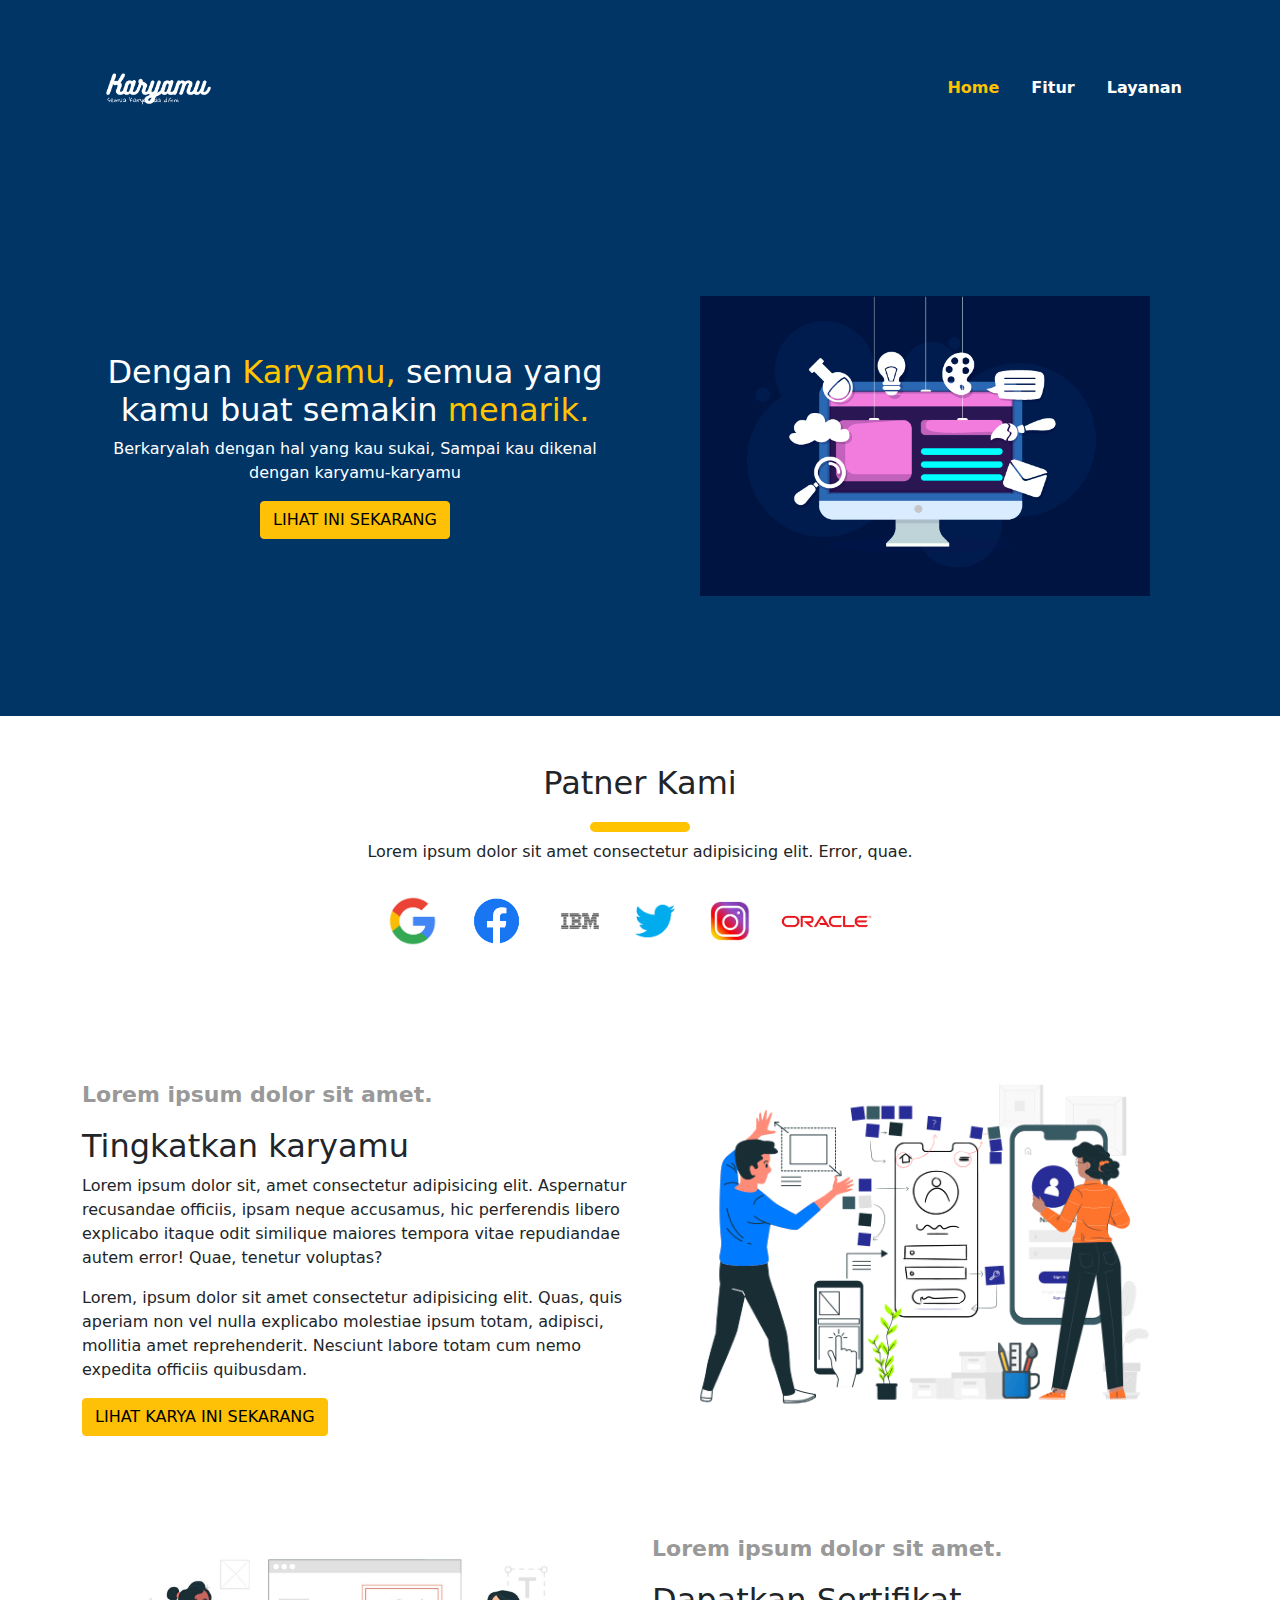
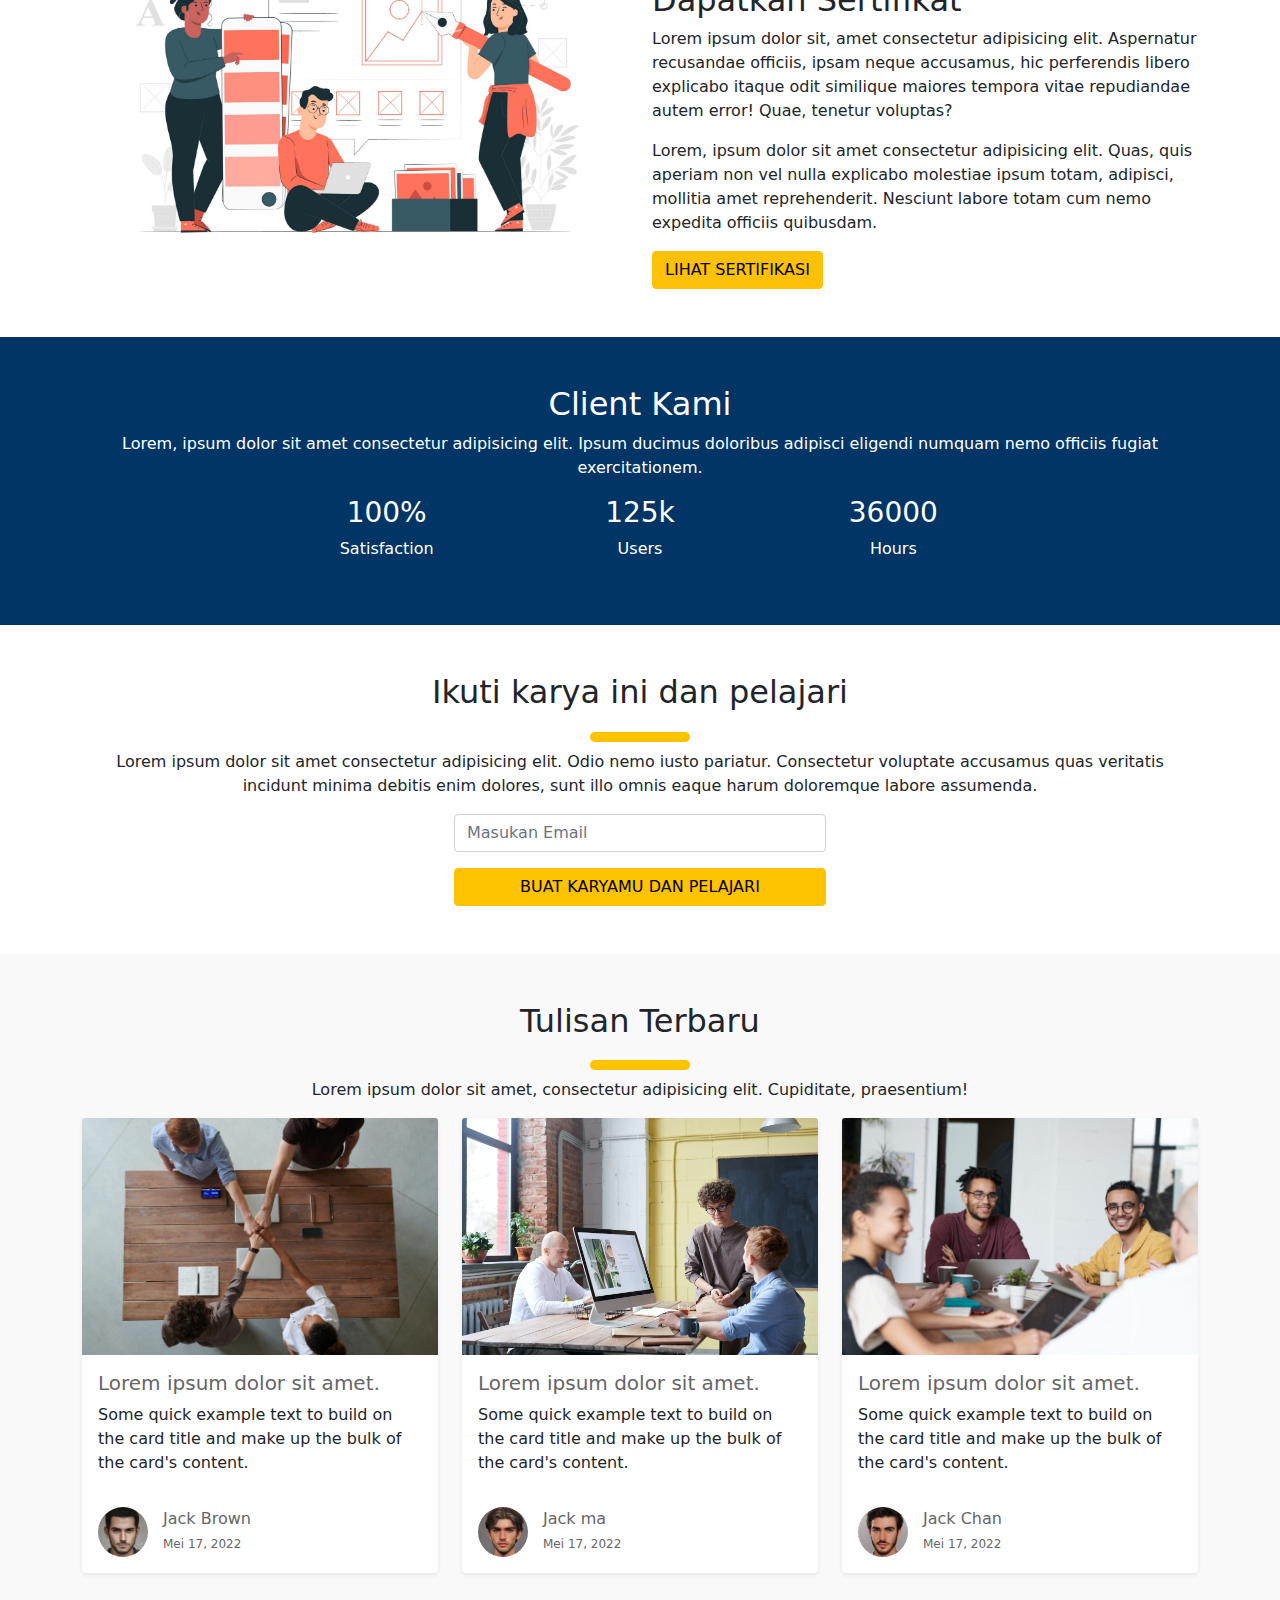
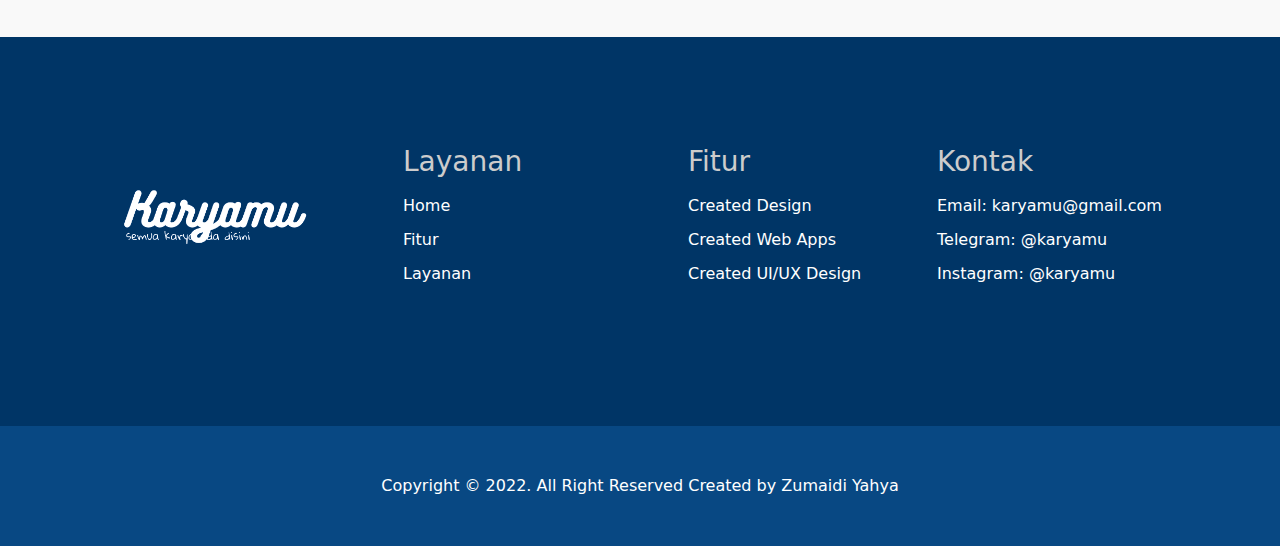
<file: index.html>
<!DOCTYPE html>
<html lang="en">
<head>
    <meta charset="UTF-8">
    <meta http-equiv="X-UA-Compatible" content="IE=edge">
    <meta name="viewport" content="width=device-width, initial-scale=1.0">
    <title>Karyamu</title>

    <!--Css-->
    <link rel="short icon" href="assets/img/Karyamu.png">
    <link rel="stylesheet" href="assets/css/bootstrap.min.css">
    <link rel="stylesheet" href="assets/css/main.css">
</head>
<body>

    <!--Header-->
    <header class="navbar sticky-top navbar-expand-lg navbar-dark  main-nav"> <!--Sticky top untuk membuat posisi navbar menjadi tetap saat di scroll-->
        <div class="container">
          <a class="navbar-brand" href="index.html">
              <img src="assets/img/Karyamu-removebg-preview.png" class="main-logo main-logo-putih">
              <img src="assets/img/Karyamu111.png" class="main-logo main-logo-biru">   
           <a>
          <button class="navbar-toggler" type="button" data-bs-toggle="collapse" data-bs-target="#navbarNavAltMarkup" aria-controls="navbarNavAltMarkup" aria-expanded="false" aria-label="Toggle navigation">
            <span class="navbar-toggler-icon"></span>
          </button>
          <div class="collapse navbar-collapse" id="navbarNavAltMarkup">
            <div class="navbar-nav ms-auto py-3"> <!--ms auto membuat navbar auto atau navbar menjadi sebelah kanan-->
              <a class="nav-link active px-3" aria-current="page" href="#">Home</a><!--py untuk garis menurun, px untuk garis kesamping x sumbu samping y sumbu garis kebawah-->
              <a class="nav-link px-3" href="page.html">Fitur</a>
              <a class="nav-link px-3" href="page.html">Layanan</a>
            </div>
          </div>
        </div>
      </header>
    <!--Akhir-->      


    <!--membuat jumbotron/hero-->
    <section class="main-biru">
        <div class="container py-5">
        <div class="row">
            <div class="col-lg-6 text-center align-self-center">
                <div class="">
                    <h2>
                        Dengan <span>Karyamu,</span> 
                        semua yang kamu buat semakin <span>menarik.</span>
                    </h2>
                    <p>
                       Berkaryalah dengan hal yang kau sukai, Sampai kau dikenal dengan karyamu-karyamu
                    </p>
                     <a href="page.html" class="btn btn-warning">
                         LIHAT INI SEKARANG
                     </a>
                </div>
            </div>
            <div class="col-lg-6">
                <div class="px-4 py-5">
                    <img src="assets/img/016-O-processo-de-design-UX-da-UBISTART.png" class="px-4 py-4 w-100"/>
                </div>
            </div> <!--ini adalah kolom yang totalnya 12-->
        </div>
        </div>
    </section>
    <!--Akhir-->

    <!--Membuat section patner-->
        <section id="main-patner">
            <div class="container py-5">
                <h2 class="text-center main-judul">Patner Kami</h2>
                <p class="text-center">
                    Lorem ipsum dolor sit amet consectetur adipisicing elit. Error, quae.
                </p>
                <div class="text-center py-3">
                    <a href=""><img src="assets/img/google.png" alt=""></a>
                    <a href=""><img src="assets/img/facebook.png" alt=""></a>
                    <a href=""><img src="assets/img/ibm.png" alt=""></a>
                    <a href=""><img src="assets/img/twitter.png" alt=""></a>
                    <a href=""><img src="assets/img/instagram-g30f948547_1920.jpg" alt=""></a>
                    <a href=""><img src="assets/img/oracle.png" alt=""></a>
                </div>
            </div>
        </section>
    <!--Akhir-->

    <!--Membuat section upgrade-->
    <section id="upgrade main-grey">
        <div class="container py-5">
            <div class="row">
                <div class="col-lg-6">
                   <p class="main-atas-judul">
                       Lorem ipsum dolor sit amet.
                    </p>
                   <h2>
                       Tingkatkan karyamu
                    </h2>
                   <p>
                       Lorem ipsum dolor sit, amet consectetur adipisicing elit. Aspernatur recusandae officiis, ipsam neque accusamus, hic perferendis libero explicabo itaque odit similique maiores tempora vitae repudiandae autem error! Quae, tenetur voluptas?
                   </p>
                   <p>
                       Lorem, ipsum dolor sit amet consectetur adipisicing elit. Quas, quis aperiam non vel nulla explicabo molestiae ipsum totam, adipisci, mollitia amet reprehenderit. Nesciunt labore totam cum nemo expedita officiis quibusdam.
                   </p>
                   <a href="page.html" class="btn btn-warning">
                       LIHAT KARYA INI SEKARANG
                    </a>
                </div>
                <div class="col-lg-6 px-5"><!--Class align-self-center adalah kelas yang membuat posisi gambar atau text merata ketengah-->
                    <img src="assets/img/UI_UX.png" class="w-100" alt="">
                </div>
            </div>
        </div>
    </section>
    <!--Akhir-->

    <!--Sertifikasi-->
    <section id="sertifikasi">
        <div class="container py-5">
            <div class="row">
                <div class="col-lg-6 px-5"><!--Class align-self-center adalah kelas yang membuat posisi gambar atau text merata ketengah-->
                    <img src="assets/img/gambar.jpeg" class="w-100" alt="">
                </div>
                <div class="col-lg-6">
                   <p class="main-atas-judul">
                       Lorem ipsum dolor sit amet.
                    </p>
                   <h2>
                       Dapatkan Sertifikat
                    </h2>
                   <p>
                       Lorem ipsum dolor sit, amet consectetur adipisicing elit. Aspernatur recusandae officiis, ipsam neque accusamus, hic perferendis libero explicabo itaque odit similique maiores tempora vitae repudiandae autem error! Quae, tenetur voluptas?
                   </p>
                   <p>
                       Lorem, ipsum dolor sit amet consectetur adipisicing elit. Quas, quis aperiam non vel nulla explicabo molestiae ipsum totam, adipisci, mollitia amet reprehenderit. Nesciunt labore totam cum nemo expedita officiis quibusdam.
                   </p>
                   <a href="page.html" type="button" class="btn btn-warning">
                       LIHAT SERTIFIKASI 
                    </a>
                </div>
         
            </div>
        </div>
    </section>
    <!--Akhir-->

    <!--Kepercayaan-->
    <section id="kepercayaan" class="main-biru">
        <div class="container py-5 text-center">
            <h2>Client Kami</h2>
            <p>
                Lorem, ipsum dolor sit amet consectetur adipisicing elit. Ipsum ducimus doloribus adipisci eligendi numquam nemo officiis fugiat exercitationem.
            </p>
            <div class="row">
                <div class="col-lg-8 mx-auto">
                    <div class="row">
                        <div class="col-md-4">
                            <h3>100%</h3>
                            <p>Satisfaction</p>
                        </div>
                        <div class="col-md-4">
                            <h3>125k</h3>
                            <p>Users</p>
                        </div>
                        <div class="col-md-4">
                            <h3>36000</h3>
                            <p>Hours</p>
                        </div>
                    </div>
                </div>
            </div>
        </div>
    </section>
    <!--Akhir-->


    <!--Subscribe-->
    <section id="subscribe">
        <div class="container py-5 text-center">
            <h2 class="main-judul">Ikuti karya ini dan pelajari</h2>
            <p>
                Lorem ipsum dolor sit amet consectetur adipisicing elit. Odio nemo iusto pariatur. Consectetur voluptate accusamus quas veritatis incidunt minima debitis enim dolores, sunt illo omnis eaque harum doloremque labore assumenda.
            </p>
            <div class="col-md-4 mx-auto">
                <div class="mb-3">
                    <input type="text" class="form-control" placeholder="Masukan Email" />
                </div>
                <div class="d-block">
                    <button class="btn btn-warning w-100" type="button">
                        BUAT KARYAMU DAN PELAJARI
                    </button>
                </div>
            </div>
        </div>
    </section>
    <!--Akhir-->

    <!--Blog-->
        <section id="blog" class="main-grey">
            <div class="container text-center py-5">
                <h2 class="main-judul">Tulisan Terbaru</h2>
                <p>
                    Lorem ipsum dolor sit amet, consectetur adipisicing elit. Cupiditate, praesentium!
                </p>
                <div class="row text-start">
                    <div class="col-md-4 mb-3">
                        <div class="card border-0 shadow-sm w-100">
                            <img src="assets/img/g2.jpg" class="card-img-top" alt="penjelasan">
                            <div class="card-body">
                              <h5 class="card-title">
                                  <a href="blog-detail.html">Lorem ipsum dolor sit amet.</a></h5>
                              <p class="card-text">Some quick example text to build on the card title and make up the bulk of the card's content.</p>
                            </div>
                            <div class="card-body main-blog-info">
                                <a href=""><img src="assets/img/p2.jpg" alt="" /></a>
                               <a href="" class="main-blog-author">Jack Brown</a> <br/>
                               <span>Mei 17, 2022</span>
                            </div>
                          </div>
                    </div>
                    <div class="col-md-4 mb-3">
                        <div class="card border-0 shadow-sm w-100">
                            <img src="assets/img/g1.jpg" class="card-img-top" alt="penjelasan">
                            <div class="card-body">
                              <h5 class="card-title">
                                  <a href="blog-detail.html">Lorem ipsum dolor sit amet.</a></h5>
                              <p class="card-text">Some quick example text to build on the card title and make up the bulk of the card's content.</p>
                            </div>
                            <div class="card-body main-blog-info">
                                <a href=""><img src="assets/img/p3.jpeg" alt="" /></a>
                               <a href="" class="main-blog-author">Jack ma</a> <br/>
                               <span>Mei 17, 2022</span>
                            </div>
                          </div>
                    </div>
                    <div class="col-md-4 mb-3">
                        <div class="card border-0 shadow-sm w-100">
                            <img src="assets/img/g3.jpg" class="card-img-top" alt="penjelasan">
                            <div class="card-body">
                              <h5 class="card-title">
                                  <a href="blog-detail.html">Lorem ipsum dolor sit amet.</a></h5>
                              <p class="card-text">Some quick example text to build on the card title and make up the bulk of the card's content.</p>
                            </div>
                            <div class="card-body main-blog-info">
                                <a href=""><img src="assets/img/p1.jpeg" alt="" /></a>
                               <a href="" class="main-blog-author">Jack Chan</a> <br/>
                               <span>Mei 17, 2022</span>
                            </div>
                          </div>
                    </div>
                </div>
            </div>
        </section>
    <!--Akhir-->

    <!--Footer-->
        <footer>
            <div class="main-footer-menu main-biru py-5">
                <div class="container">
                    <div class="row">
                        <div class="col-lg-3 mb-3 ">
                            <div class="mb-3">
                                <a href="index.html"><img src="assets/img/Karyamu-removebg-preview.png" class="w-100" alt=""></a>
                            </div>
                        </div>
                        <div class="col-lg-3 mb-3 align-self-center px-md-5">
                            <h3>Layanan</h3>
                            <ul>
                                <li><a href="index.html">Home</a></li>
                                <li><a href="page.html">Fitur</a></li>
                                <li><a href="">Layanan</a></li>
                            </ul>
                        </div>
                        <div class="col-lg-3 mb-3 align-self-center px-md-5">
                            <h3>Fitur</h3>
                            <ul>
                                <li><a href="">Created Design</a></li>
                                <li><a href="">Created Web Apps</a></li>
                                <li><a href="">Created UI/UX Design</a></li>
                            </ul>
                        </div>
                        <div class="col-lg-3 mb-3 align-self-center">
                            <h3>Kontak</h3>
                            <ul>
                                <li>Email: karyamu@gmail.com</li>
                                <li>Telegram: @karyamu</li>
                                <li>Instagram: @karyamu</li>
                            </ul>
                        </div>
                    </div>
                </div>
            </div>
            <div class="text-center py-5 main-footer-copyright">
                Copyright &copy; 2022. All Right Reserved Created by Zumaidi Yahya
            </div>
        </footer>
    <!--Akhir-->

    <script src="assets/javascript/bootstrap.bundle.min.js"></script>
    <script src="assets/javascript/jquery-3.6.0.min.js"></script>
    <script src="assets/javascript/main.js"></script>
</body>
</html>
</file>
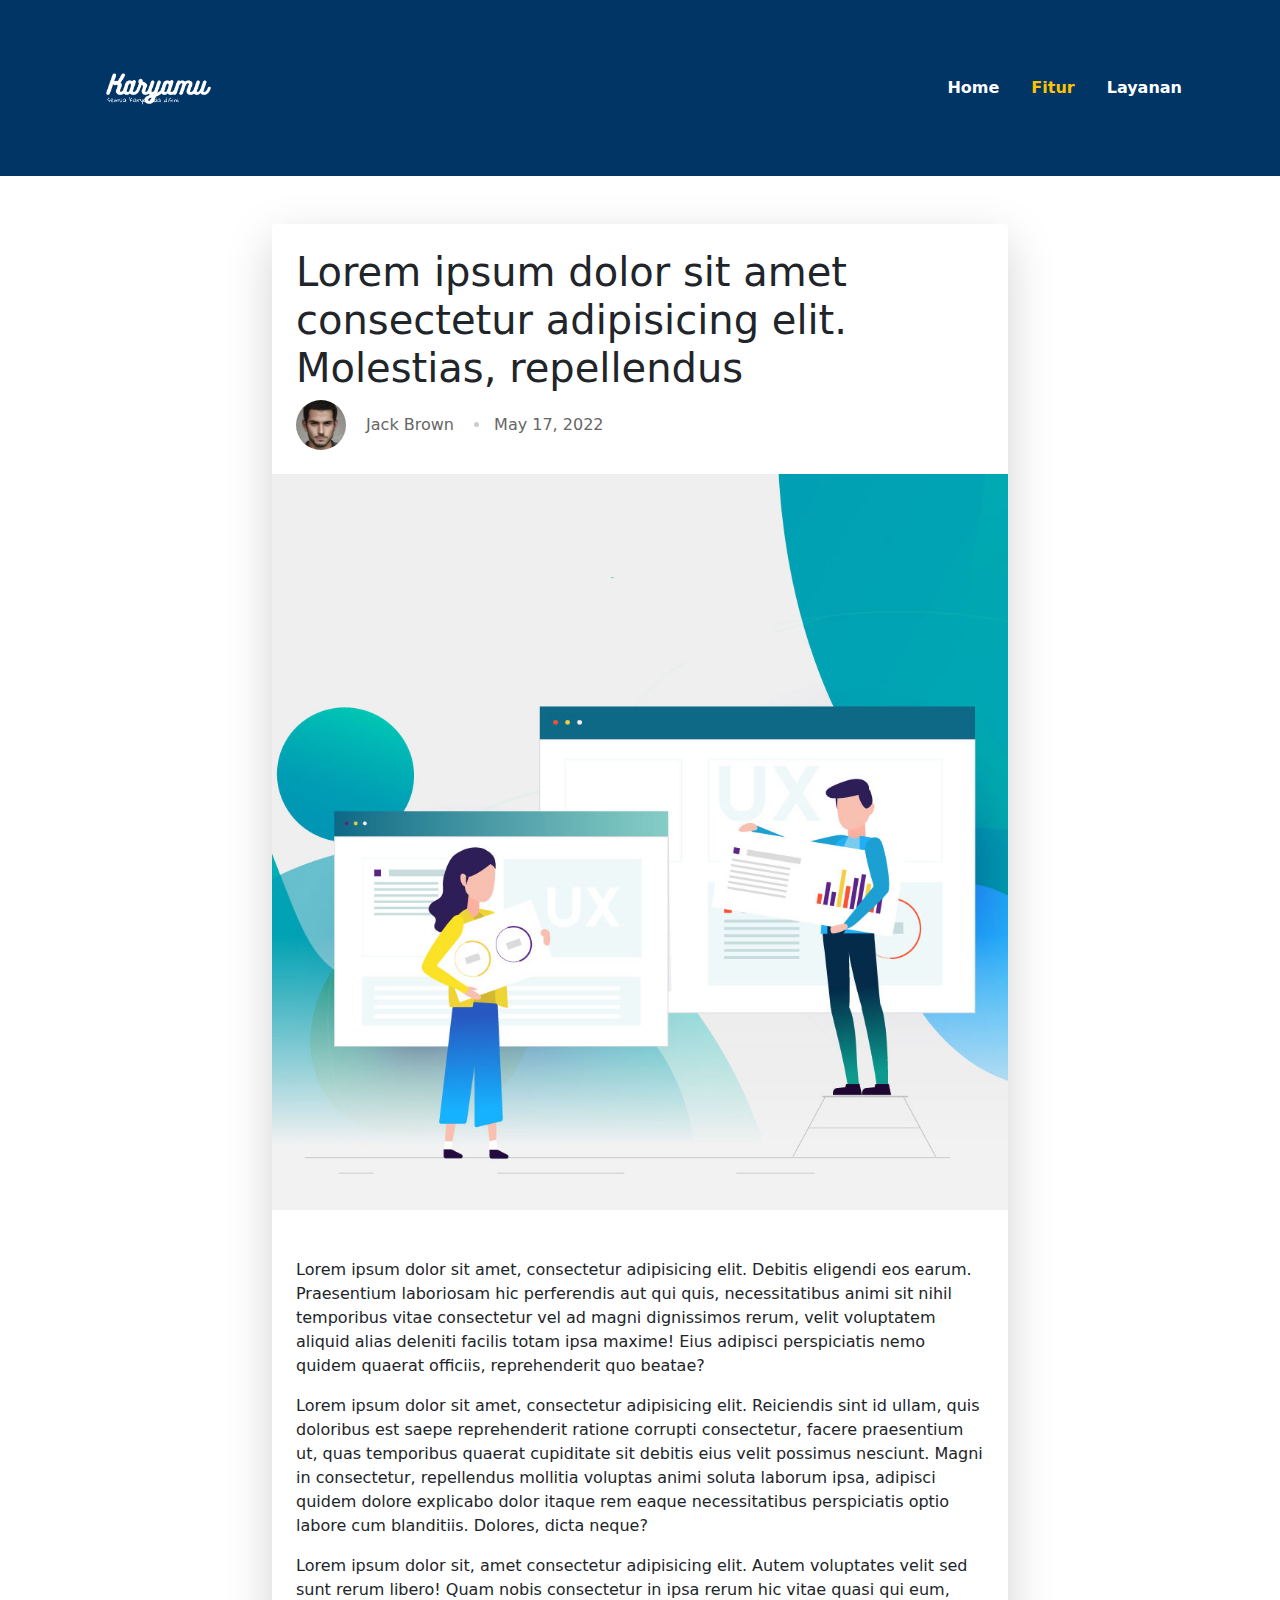
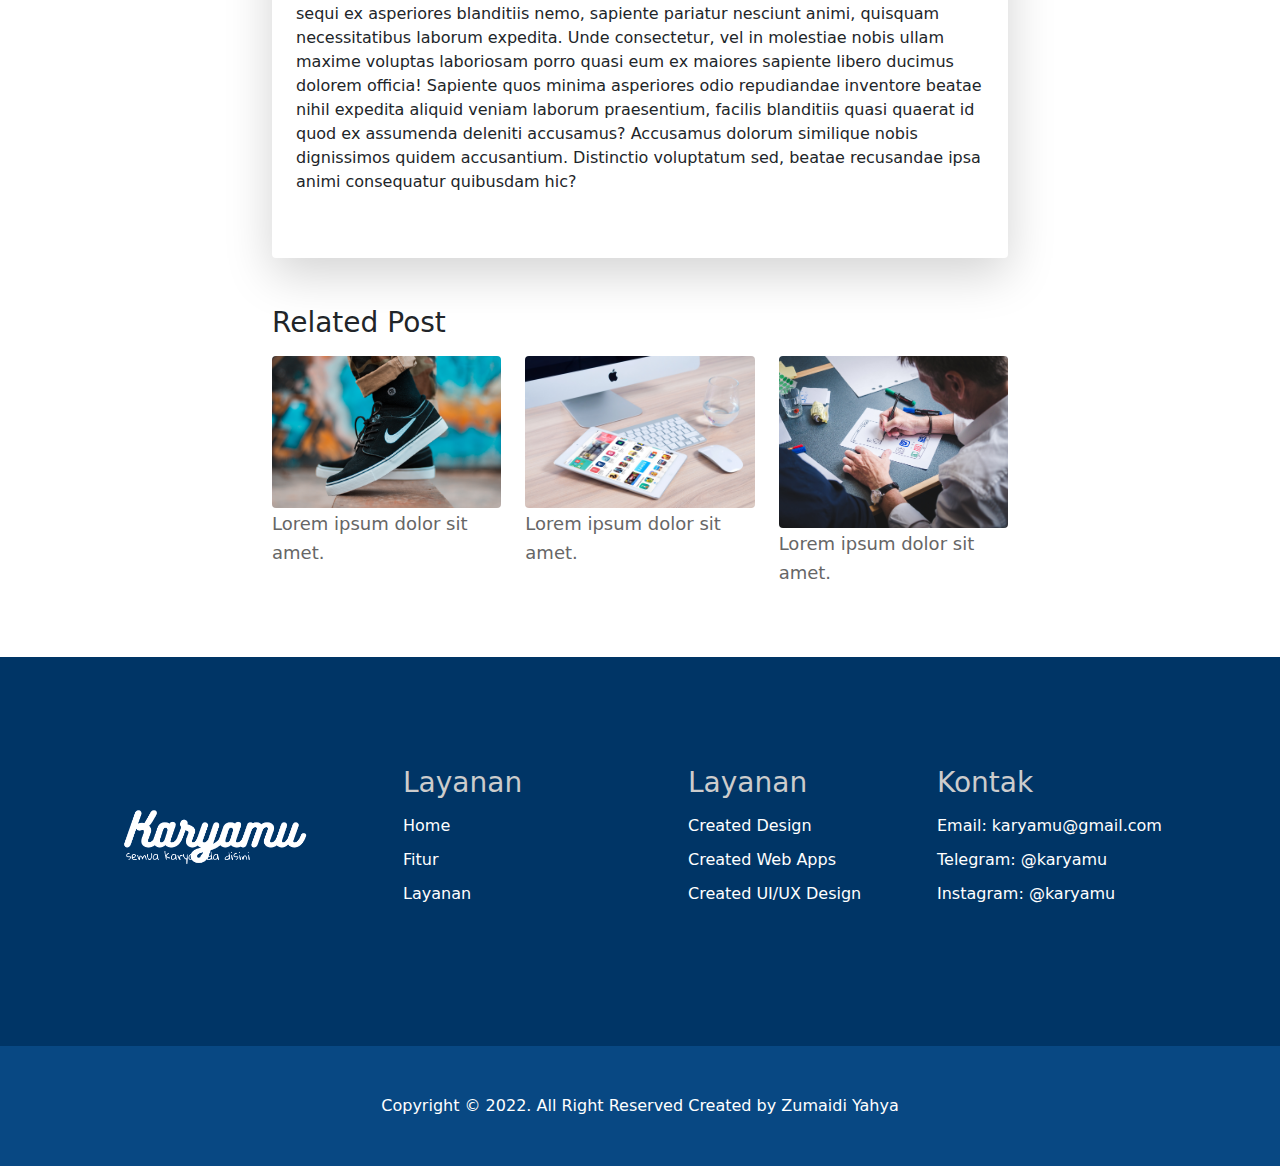
<file: blog-detail.html>
<!DOCTYPE html>
<html lang="en">
<head>
    <meta charset="UTF-8">
    <meta http-equiv="X-UA-Compatible" content="IE=edge">
    <meta name="viewport" content="width=device-width, initial-scale=1.0">
    <title>Karyamu</title>

    <!--Css-->
    <link rel="short icon" href="assets/img/Karyamu.png">
    <link rel="stylesheet" href="assets/css/bootstrap.min.css">
    <link rel="stylesheet" href="assets/css/main.css">
</head>
<body>

    <!--Header-->
    <header class="navbar sticky-top navbar-expand-lg navbar-dark  main-nav"> <!--Sticky top untuk membuat posisi navbar menjadi tetap saat di scroll-->
        <div class="container">
          <a class="navbar-brand" href="index.html">
              <img src="assets/img/Karyamu-removebg-preview.png" class="main-logo main-logo-putih">
              <img src="assets/img/Karyamu111.png" class="main-logo main-logo-biru">   
           <a>
          <button class="navbar-toggler" type="button" data-bs-toggle="collapse" data-bs-target="#navbarNavAltMarkup" aria-controls="navbarNavAltMarkup" aria-expanded="false" aria-label="Toggle navigation">
            <span class="navbar-toggler-icon"></span>
          </button>
          <div class="collapse navbar-collapse" id="navbarNavAltMarkup">
            <div class="navbar-nav ms-auto py-3"> <!--ms auto membuat navbar auto atau navbar menjadi sebelah kanan-->
              <a class="nav-link px-3" aria-current="page" href="index.html">Home</a><!--py untuk garis menurun, px untuk garis kesamping x sumbu samping y sumbu garis kebawah-->
              <a class="nav-link active px-3" href="page.html">Fitur</a>
              <a class="nav-link px-3" href="page.html">Layanan</a>
            </div>
          </div>
        </div>
      </header>
    <!--Akhir-->

      <section id="blog-detail">
          <div class="container py-5">
              <div class="row">
                  <div class="col-lg-8 mb-3 mx-auto">
                      <!--Details-->
                    <div class="rounded shadow-lg w-100">
                        <div>
                            <div class="px-4 py-4">
                            <h1>
                                Lorem ipsum dolor sit amet consectetur adipisicing elit. Molestias, repellendus
                            </h1>
                            <div class="main-blog-info">
                                <a href=""><img src="assets/img/p2.jpg" alt=""></a>
                                <a href="" class="main-author-name">Jack Brown</a>
                                <span>May 17, 2022</span>
                            </div>
                            </div>
                            <div>
                                <img src="assets/img/blog2.jpeg" alt="" class="w-100">
                            </div>
                            <div class="py-5 px-4">
                                <p>
                                    Lorem ipsum dolor sit amet, consectetur adipisicing elit. Debitis eligendi eos earum. Praesentium laboriosam hic perferendis aut qui quis, necessitatibus animi sit nihil temporibus vitae consectetur vel ad magni dignissimos rerum, velit voluptatem aliquid alias deleniti facilis totam ipsa maxime! Eius adipisci perspiciatis nemo quidem quaerat officiis, reprehenderit quo beatae?
                                </p>
                                <p>
                                    Lorem ipsum dolor sit amet, consectetur adipisicing elit. Reiciendis sint id ullam, quis doloribus est saepe reprehenderit ratione corrupti consectetur, facere praesentium ut, quas temporibus quaerat cupiditate sit debitis eius velit possimus nesciunt. Magni in consectetur, repellendus mollitia voluptas animi soluta laborum ipsa, adipisci quidem dolore explicabo dolor itaque rem eaque necessitatibus perspiciatis optio labore cum blanditiis. Dolores, dicta neque?
                                </p>
                                <p>
                                    Lorem ipsum dolor sit, amet consectetur adipisicing elit. Autem voluptates velit sed sunt rerum libero! Quam nobis consectetur in ipsa rerum hic vitae quasi qui eum, sequi ex asperiores blanditiis nemo, sapiente pariatur nesciunt animi, quisquam necessitatibus laborum expedita. Unde consectetur, vel in molestiae nobis ullam maxime voluptas laboriosam porro quasi eum ex maiores sapiente libero ducimus dolorem officia! Sapiente quos minima asperiores odio repudiandae inventore beatae nihil expedita aliquid veniam laborum praesentium, facilis blanditiis quasi quaerat id quod ex assumenda deleniti accusamus? Accusamus dolorum similique nobis dignissimos quidem accusantium. Distinctio voluptatum sed, beatae recusandae ipsa animi consequatur quibusdam hic?
                                </p>
                            </div>
                        </div>
                    </div>
                    <!--Related Post-->
                    <div class="mt-5 main-tulisan-lain">
                        <h3 class="mb-3">Related Post</h3>
                        <div class="row">
                            <div class="col-lg-4 col-md-4 col-sm-4">
                                <img src="assets/img/logo.jpg" class="rounded w-100" alt="">
                                <h4>
                                   <a href="">Lorem ipsum dolor sit amet.</a>
                                </h4>
                            </div>
                            <div class="col-lg-4 col-md-4 col-sm-4">
                                <img src="assets/img/webapps.jpg" class="rounded w-100" alt="">
                                <h4>
                                   <a href="">Lorem ipsum dolor sit amet.</a>
                                </h4>
                            </div>
                            <div class="col-lg-4 col-md-4 col-sm-4">
                                <img src="assets/img/ui.jpg" class="rounded w-100" alt="">
                                <h4>
                                   <a href="">Lorem ipsum dolor sit amet.</a>
                                </h4>
                            </div>
                        </div>
                    </div>
                  </div>
              </div>
          </div>
      </section>

    <!--Footer-->
    <footer>
        <div class="main-footer-menu main-biru py-5">
            <div class="container">
                <div class="row">
                    <div class="col-lg-3 mb-3 ">
                        <div class="mb-3">
                            <a href="index.html"><img src="assets/img/Karyamu-removebg-preview.png" class="w-100" alt=""></a>
                        </div>
                    </div>
                    <div class="col-lg-3 mb-3 align-self-center px-md-5">
                        <h3>Layanan</h3>
                        <ul>
                            <li><a href="index.html">Home</a></li>
                            <li><a href="page.html">Fitur</a></li>
                            <li><a href="">Layanan</a></li>
                        </ul>
                    </div>
                    <div class="col-lg-3 mb-3 align-self-center px-md-5">
                        <h3>Layanan</h3>
                        <ul>
                            <li><a href="">Created Design</a></li>
                            <li><a href="">Created Web Apps</a></li>
                            <li><a href="">Created UI/UX Design</a></li>
                        </ul>
                    </div>
                    <div class="col-lg-3 mb-3 align-self-center">
                        <h3>Kontak</h3>
                        <ul>
                            <li>Email: karyamu@gmail.com</li>
                            <li>Telegram: @karyamu</li>
                            <li>Instagram: @karyamu</li>
                        </ul>
                    </div>
                </div>
            </div>
        </div>
        <div class="text-center py-5 main-footer-copyright">
            Copyright &copy; 2022. All Right Reserved Created by Zumaidi Yahya
        </div>
    </footer>
    <!--Akhir-->

<script src="assets/javascript/bootstrap.bundle.min.js"></script>
<script src="assets/javascript/jquery-3.6.0.min.js"></script>
<script src="assets/javascript/main.js"></script>
</body>
</html>
</file>
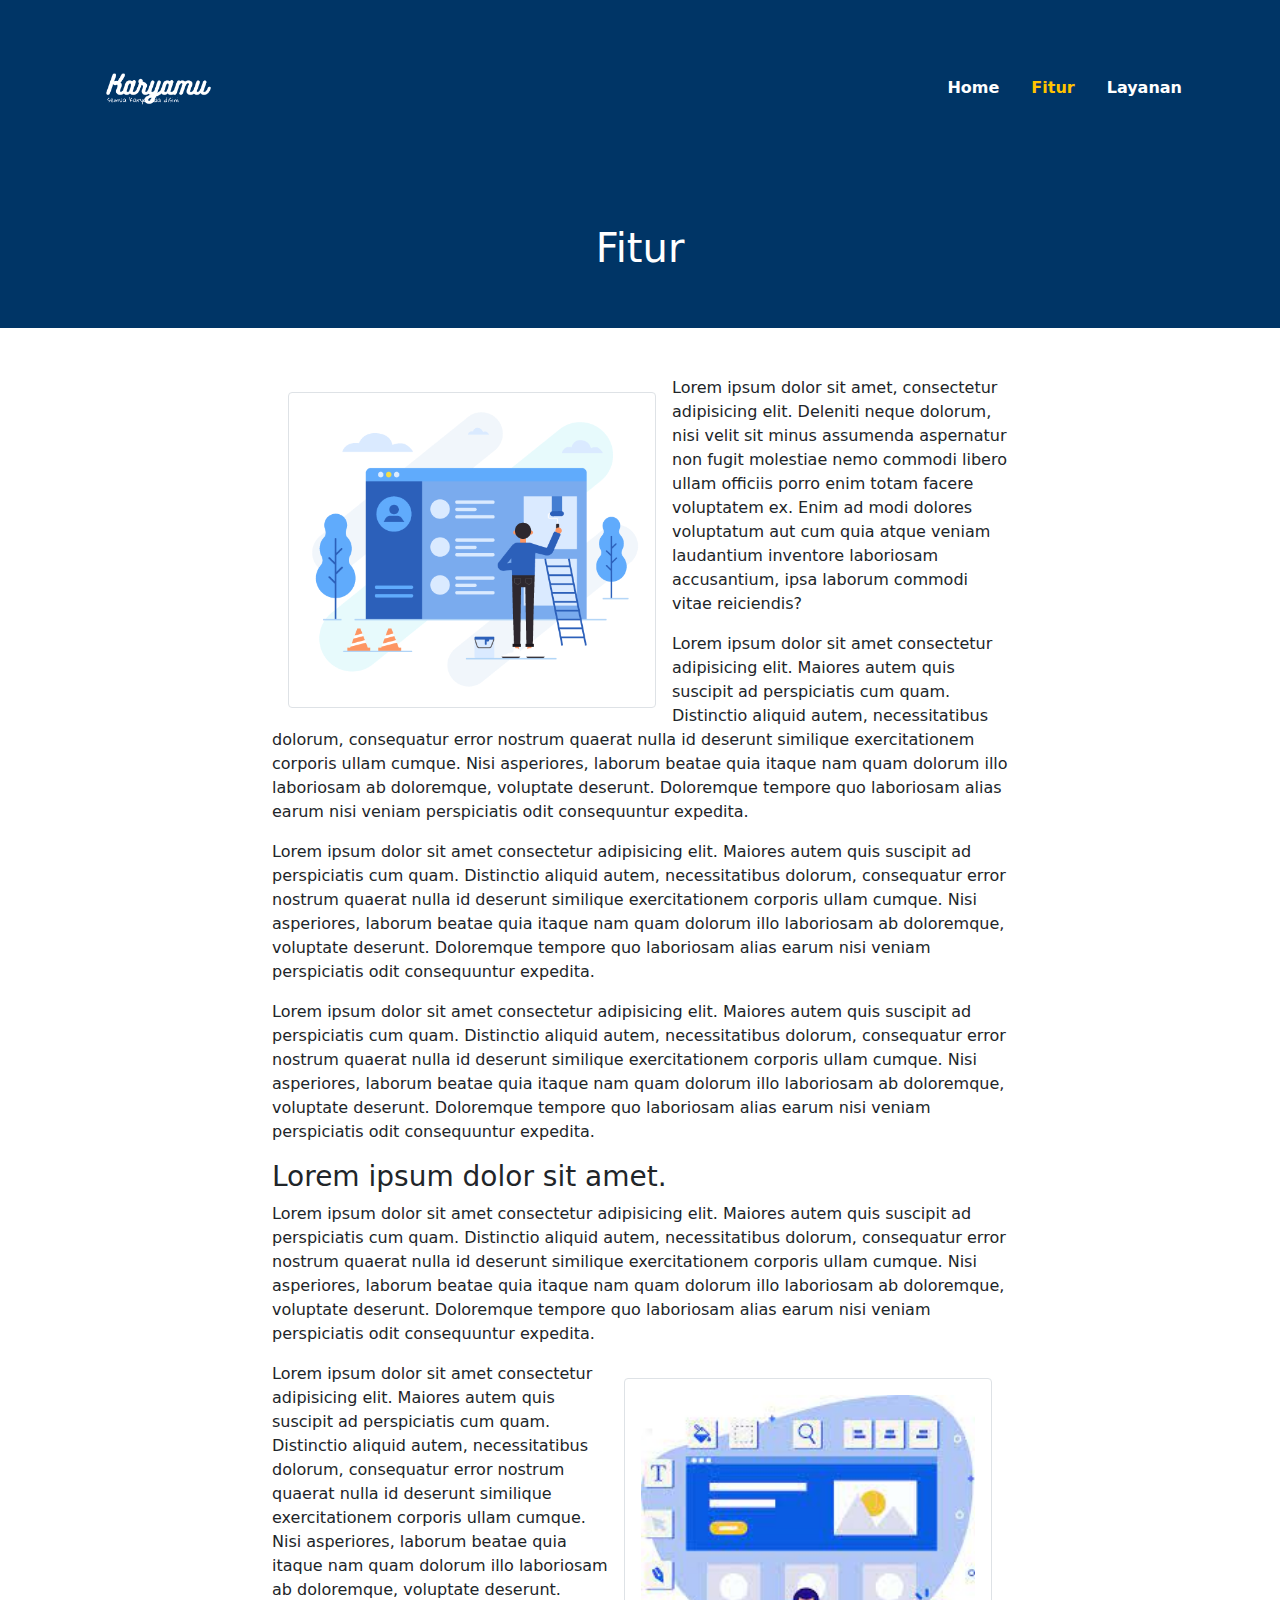
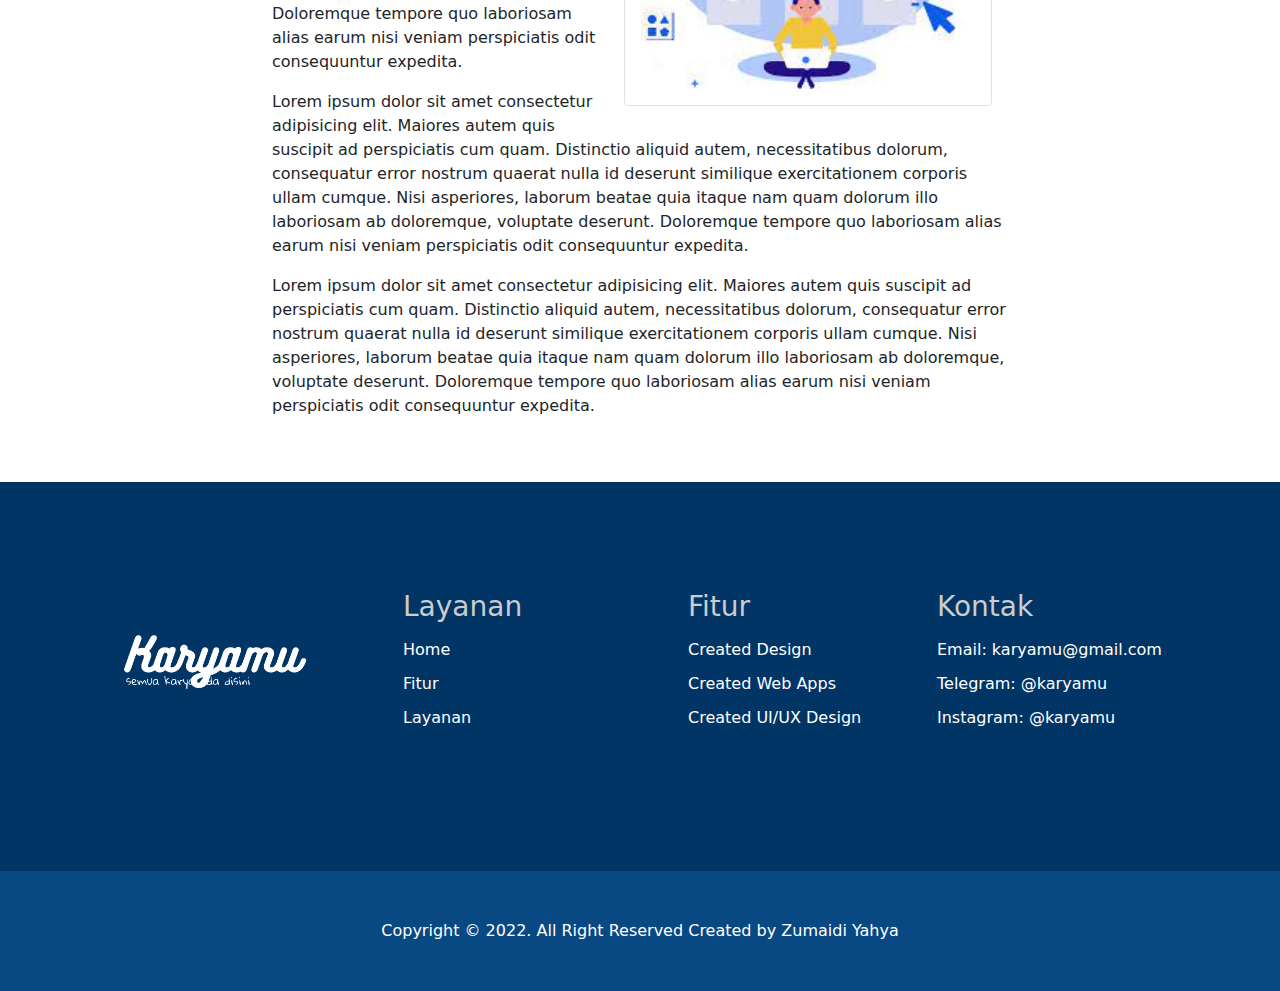
<file: page.html>
<!DOCTYPE html>
<html lang="en">
<head>
    <meta charset="UTF-8">
    <meta http-equiv="X-UA-Compatible" content="IE=edge">
    <meta name="viewport" content="width=device-width, initial-scale=1.0">
    <title>Karyamu</title>

    <!--Css-->
    <link rel="short icon" href="assets/img/Karyamu.png">
    <link rel="stylesheet" href="assets/css/bootstrap.min.css">
    <link rel="stylesheet" href="assets/css/main.css">
</head>
<body>

    <!--Header-->
    <header class="navbar sticky-top navbar-expand-lg navbar-dark  main-nav"> <!--Sticky top untuk membuat posisi navbar menjadi tetap saat di scroll-->
        <div class="container">
          <a class="navbar-brand" href="index.html">
              <img src="assets/img/Karyamu-removebg-preview.png" class="main-logo main-logo-putih">
              <img src="assets/img/Karyamu111.png" class="main-logo main-logo-biru">   
           <a>
          <button class="navbar-toggler" type="button" data-bs-toggle="collapse" data-bs-target="#navbarNavAltMarkup" aria-controls="navbarNavAltMarkup" aria-expanded="false" aria-label="Toggle navigation">
            <span class="navbar-toggler-icon"></span>
          </button>
          <div class="collapse navbar-collapse" id="navbarNavAltMarkup">
            <div class="navbar-nav ms-auto py-3"> <!--ms auto membuat navbar auto atau navbar menjadi sebelah kanan-->
              <a class="nav-link px-3" aria-current="page" href="index.html">Home</a><!--py untuk garis menurun, px untuk garis kesamping x sumbu samping y sumbu garis kebawah-->
              <a class="nav-link active px-3" href="page.html">Fitur</a>
              <a class="nav-link px-3" href="page.html">Layanan</a>
            </div>
          </div>
        </div>
      </header>
    <!--Akhir-->
    
    <!--Content-->
      <section class="main-biru">
          <div class="container py-5">
            <div class="text-center"><h1>Fitur</h1></div>
          </div>
      </section>

      <section class="container py-5">
        <div class="row">
            <div class="col-lg-8 mx-auto">
                <p>
                    <img src="assets/img/aplikasi.png" class="w-50 border px-3 py-3 
                    rounded mx-3 my-3" align="left" alt="">
                    Lorem ipsum dolor sit amet, consectetur adipisicing elit. Deleniti neque dolorum, nisi velit sit minus assumenda aspernatur non fugit molestiae nemo commodi libero ullam officiis porro enim totam facere voluptatem ex. Enim ad modi dolores voluptatum aut cum quia atque veniam laudantium inventore laboriosam accusantium, ipsa laborum commodi vitae reiciendis?
                </p>
                <p>
                    Lorem ipsum dolor sit amet consectetur adipisicing elit. Maiores autem quis suscipit ad perspiciatis cum quam. Distinctio aliquid autem, necessitatibus dolorum, consequatur error nostrum quaerat nulla id deserunt similique exercitationem corporis ullam cumque. Nisi asperiores, laborum beatae quia itaque nam quam dolorum illo laboriosam ab doloremque, voluptate deserunt. Doloremque tempore quo laboriosam alias earum nisi veniam perspiciatis odit consequuntur expedita.
                </p>
                <p>
                    Lorem ipsum dolor sit amet consectetur adipisicing elit. Maiores autem quis suscipit ad perspiciatis cum quam. Distinctio aliquid autem, necessitatibus dolorum, consequatur error nostrum quaerat nulla id deserunt similique exercitationem corporis ullam cumque. Nisi asperiores, laborum beatae quia itaque nam quam dolorum illo laboriosam ab doloremque, voluptate deserunt. Doloremque tempore quo laboriosam alias earum nisi veniam perspiciatis odit consequuntur expedita.
                </p>
                <p>
                    Lorem ipsum dolor sit amet consectetur adipisicing elit. Maiores autem quis suscipit ad perspiciatis cum quam. Distinctio aliquid autem, necessitatibus dolorum, consequatur error nostrum quaerat nulla id deserunt similique exercitationem corporis ullam cumque. Nisi asperiores, laborum beatae quia itaque nam quam dolorum illo laboriosam ab doloremque, voluptate deserunt. Doloremque tempore quo laboriosam alias earum nisi veniam perspiciatis odit consequuntur expedita.
                </p>
                <h3>Lorem ipsum dolor sit amet.</h3>
                <p>
                    Lorem ipsum dolor sit amet consectetur adipisicing elit. Maiores autem quis suscipit ad perspiciatis cum quam. Distinctio aliquid autem, necessitatibus dolorum, consequatur error nostrum quaerat nulla id deserunt similique exercitationem corporis ullam cumque. Nisi asperiores, laborum beatae quia itaque nam quam dolorum illo laboriosam ab doloremque, voluptate deserunt. Doloremque tempore quo laboriosam alias earum nisi veniam perspiciatis odit consequuntur expedita.
                </p>
                <p>
                    <img src="assets/img/images.jpeg" class="w-50 border px-3 py-3 
                    rounded mx-3 my-3" align="right" alt="">
                    Lorem ipsum dolor sit amet consectetur adipisicing elit. Maiores autem quis suscipit ad perspiciatis cum quam. Distinctio aliquid autem, necessitatibus dolorum, consequatur error nostrum quaerat nulla id deserunt similique exercitationem corporis ullam cumque. Nisi asperiores, laborum beatae quia itaque nam quam dolorum illo laboriosam ab doloremque, voluptate deserunt. Doloremque tempore quo laboriosam alias earum nisi veniam perspiciatis odit consequuntur expedita.
                </p>
                <p>
                    Lorem ipsum dolor sit amet consectetur adipisicing elit. Maiores autem quis suscipit ad perspiciatis cum quam. Distinctio aliquid autem, necessitatibus dolorum, consequatur error nostrum quaerat nulla id deserunt similique exercitationem corporis ullam cumque. Nisi asperiores, laborum beatae quia itaque nam quam dolorum illo laboriosam ab doloremque, voluptate deserunt. Doloremque tempore quo laboriosam alias earum nisi veniam perspiciatis odit consequuntur expedita.
                </p>
                <p>
                    Lorem ipsum dolor sit amet consectetur adipisicing elit. Maiores autem quis suscipit ad perspiciatis cum quam. Distinctio aliquid autem, necessitatibus dolorum, consequatur error nostrum quaerat nulla id deserunt similique exercitationem corporis ullam cumque. Nisi asperiores, laborum beatae quia itaque nam quam dolorum illo laboriosam ab doloremque, voluptate deserunt. Doloremque tempore quo laboriosam alias earum nisi veniam perspiciatis odit consequuntur expedita.
                </p>
            </div>
        </div>
      </section>
    <!--Akhir-->

    <!--Footer-->
    <footer>
        <div class="main-footer-menu main-biru py-5">
            <div class="container">
                <div class="row">
                    <div class="col-lg-3 mb-3 ">
                        <div class="mb-3">
                            <a href="index.html"><img src="assets/img/Karyamu-removebg-preview.png" class="w-100" alt=""></a>
                        </div>
                    </div>
                    <div class="col-lg-3 mb-3 align-self-center px-md-5">
                        <h3>Layanan</h3>
                        <ul>
                            <li><a href="index.html">Home</a></li>
                            <li><a href="page.html">Fitur</a></li>
                            <li><a href="">Layanan</a></li>
                        </ul>
                    </div>
                    <div class="col-lg-3 mb-3 align-self-center px-md-5">
                        <h3>Fitur</h3>
                        <ul>
                            <li><a href="">Created Design</a></li>
                            <li><a href="">Created Web Apps</a></li>
                            <li><a href="">Created UI/UX Design</a></li>
                        </ul>
                    </div>
                    <div class="col-lg-3 mb-3 align-self-center">
                        <h3>Kontak</h3>
                        <ul>
                            <li>Email: karyamu@gmail.com</li>
                            <li>Telegram: @karyamu</li>
                            <li>Instagram: @karyamu</li>
                        </ul>
                    </div>
                </div>
            </div>
        </div>
        <div class="text-center py-5 main-footer-copyright">
            Copyright &copy; 2022. All Right Reserved Created by Zumaidi Yahya
        </div>
    </footer>
    <!--Akhir-->

<script src="assets/javascript/bootstrap.bundle.min.js"></script>
<script src="assets/javascript/jquery-3.6.0.min.js"></script>
<script src="assets/javascript/main.js"></script>
</body>
</html>
</file>
<file: assets/css/main.css>
/* header */
.main-nav{
    background-color: #003566;
}

.main-nav .navbar-nav a.nav-link{
    color: #fff;
    font-weight: 600;
}

.main-nav .navbar-nav .nav-link.active,.main-nav .navbar-nav .nav-link:hover
{
    color: #FFC300;
}
/* AKhir */

/* Untuk Umum */
.main-biru{
    background-color: #003566;
    color: #fff;
}

.main-biru h2 span{
    color: #FFC300;
}

 button.btn-warning{
     background-color: #FFC300;
 }


 /* Akhir */

 /* global */
.navbar.scrolled{
    background-color: #fff;
    transition: background-color 0.5s ease;
    box-shadow: 0px -10px 30px #666;
}

.navbar.scrolled a.nav-link{
    color: #666;
}

.navbar img.main-logo{
    max-width: 150px;
}

.navbar img.main-logo-biru{
    display: none;
}

.navbar.scrolled img.main-logo-biru{
    display: inline-block;
}

.navbar.navbar.scrolled img.main-logo-putih{
    display: none;
}

.main-grey{
    background-color: #f9f9f9;
}

.main-atas-judul{
    color: #999;
    font-size: 22px;
    font-weight: 600;
}

a:hover{
    transition: color 0.5s ease;
}
/* Akhir */


 /* Patner */

h2.main-judul::after{
    margin: auto;
    margin-top: 20px;
    display: block;
    border-bottom: 10px solid #FFC300;
    border-radius: 25px;
    width: 100px;
    content: "";
}


 #main-patner img{
    max-height: 50px;
    max-width: 150px;
 }

 #main-patner a{
     display: inline-block;
     word-spacing: 20px;
     margin-right: 20px;
     margin-bottom: 20px;
 }


 /* Untuk Blog */
 .main-blog-info img{
     width: 50px;
     border-radius: 50%;
     float: left;
 }

 .main-blog-info{
     color: #666;
     position: relative;
 }

 .main-blog-info a{
     padding-right: 15px;
     color: #666;
     text-decoration: none;
 }

 .main-blog-info a:hover{
     color: #003566;
 }

 #blog .main-blog-info span{
     font-size: 12px;
     padding-left: 15px;
 }

 #blog a{
     text-decoration: none;
     color: #666;
 }

 #blog a:hover{
     color: #003566;
 }

 #blog-detail .main-blog-info img{
    float: none;
 }

 #blog-detail .main-blog-info span::before{
     content: "";
     top: 0px;
     margin-bottom: 3px;
     display: inline-block;
     margin-right: 15px;
     background-color: #ccc;
     height: 5px;
     width: 5px;
     border-radius: 50%;
 }

 .main-tulisan-lain h4 a{
    color: #666;
    text-decoration: none;
    font-size: 18px;
    font-weight: 500;
 }
 /* AKhir */

 /* Footer */
.main-footer-menu h3{
    color: #ccc;
    margin-bottom: 15px;
}

.main-footer-menu a{
    color: white;
    text-decoration: none;
}

.main-footer-menu a:hover{
    color: #FFC300;
}

.main-footer-menu ul{
    list-style-type: none;
    padding-left: 0px;
    margin-left: 0px;
}

.main-footer-menu ul li{
    margin-bottom: 10px;
}

.main-footer-copyright{
    background-color: #084883;
    color: white;
}
</file>
